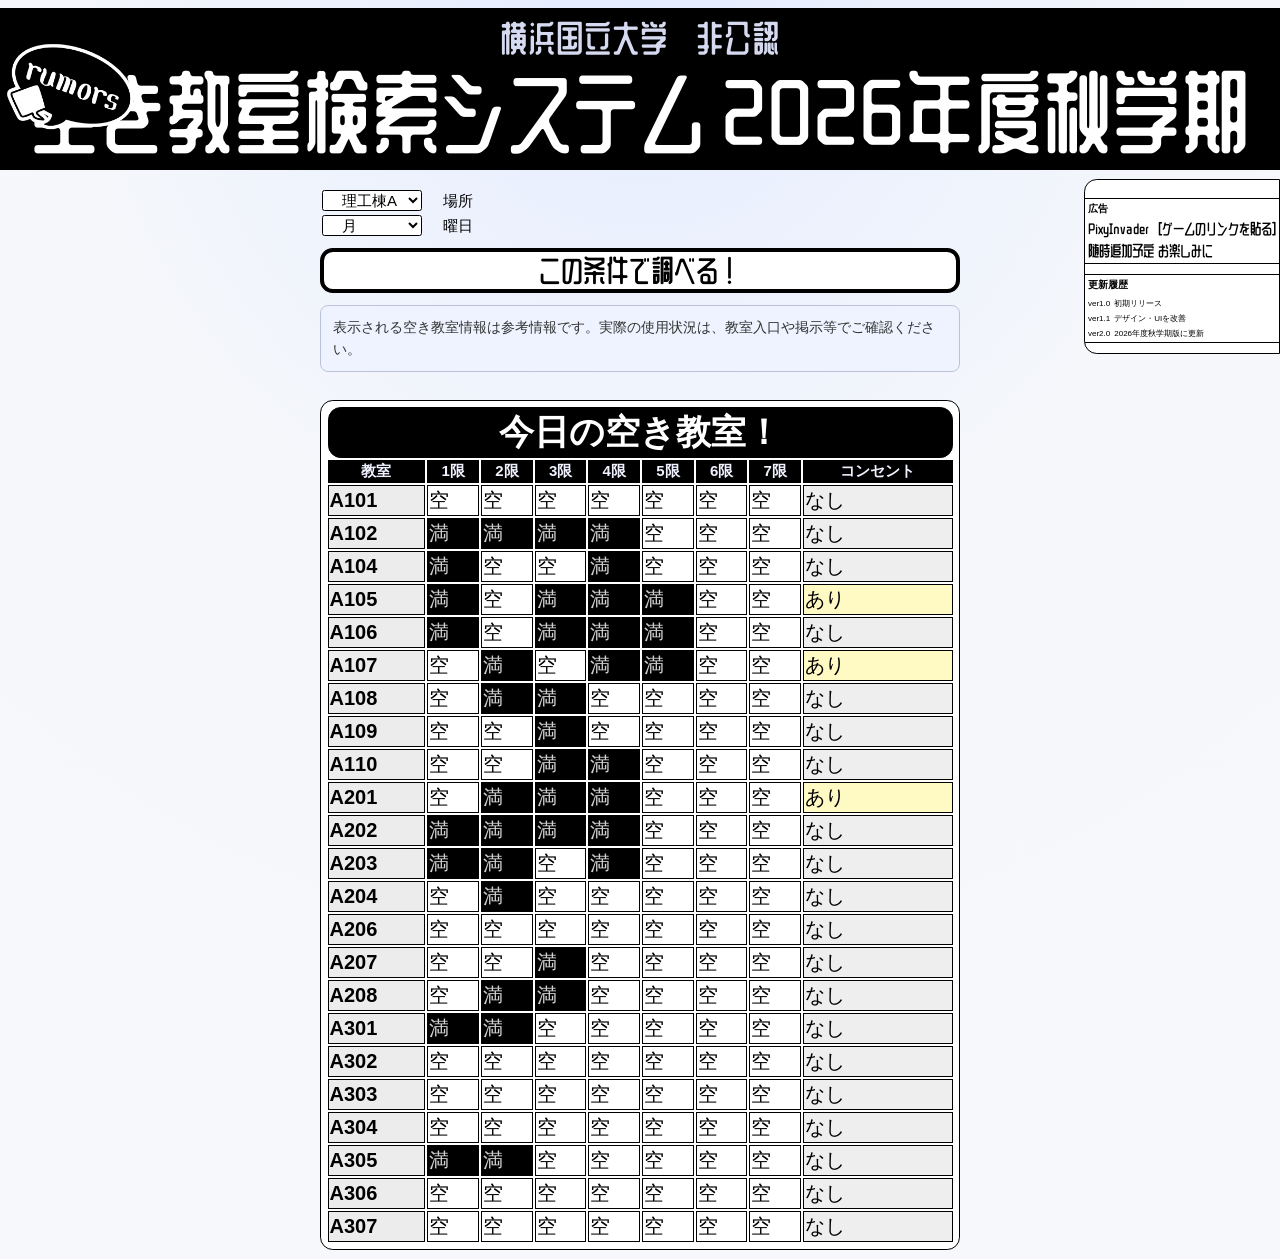
<file: index.html>
<!DOCTYPE html>
<html>
<head>
    <title>空き教室検索</title>
    <meta charset="UTF-8">
    <meta name="viewport" content="width=device-width, initial-scale=1.0">
    <link rel="stylesheet" href="index.css"> <!--CSSの読み込み-->
    <script type="module" src="index.js"></script> <!--jsの読み込み-->
    
    
<link rel="preconnect" href="https://fonts.googleapis.com">
<link rel="preconnect" href="https://fonts.gstatic.com" crossorigin>
<link href="https://fonts.googleapis.com/css2?family=DotGothic16&family=Hachi+Maru+Pop&family=WDXL+Lubrifont+JP+N&family=Zen+Maru+Gothic&display=swap" rel="stylesheet">
</head>
  <body>
    <div class="header_container">
        <div href="https://x.com/RumorsYNU" class = "project_icon">
            <img height = 16vh src="icon_rumors.png" alt="rumorsのアイコン" class = "project_icon">
        </div>
        <div class = "header1">横浜国立大学　非公認</div>
        <div class = "header2">空き教室検索システム 2026年度秋学期</div>
    </div>
    <div class = "body_container">
        <!-- <div class = "map_container">
            <image src = "YNU_MAP_J.webp" id = "ynuMap">
        </div> -->
        <div class = "centerContents_container" >
            <form action="searched.html">
                <div class = "form_container">
                    <select size="1" name="place" class="form_place">
                        <option value="rikoA" class = "form_contents">理工棟A</option>
                    </select>
                    <label for="dayOfWeek" class="form_contents">　場所</label>
                    <br>
                    <select size="1" name="dayOfWeek" class="form_contents">
                        <option value="Monday">月</option>
                        <option value="Tuesday">火</option>
                        <option value="Wednesday">水</option>
                        <option value="Thursday">木</option>
                        <option value="Friday">金</option>
                        <option value="Saturday">土</option>
                        <option value="Sunday">日</option>
                    </select>
                    <label for="dayOfWeek" class ="form_contents">　曜日</label>
                    <br>
                    <button class = "search_box">
                        この条件で調べる！
                    </button>
                </div>
            </form>
            <p class="notice">
                表示される空き教室情報は参考情報です。実際の使用状況は、教室入口や掲示等でご確認ください。
            </p>
            <br>
            <div class="table_scroll">
                <table class = "fastSeengEmptyClassroom_container">
                    <tr class = "fastSeengEmptyClassroom_head_1">
                        <th colspan="9">今日の空き教室！</th>
                    </tr>
                    <tr class = "fastSeengEmptyClassroom_head_2">
                        <th rowspan="1">教室</th>
                        <th>1限</th>
                        <th>2限</th>
                        <th>3限</th>
                        <th>4限</th>
                        <th>5限</th>
                        <th>6限</th>
                        <th>7限</th>
                        <th rowspan="1">コンセント</th>
                    </tr>
                    <tbody id = "tbody"></tbody>
                </table>
            </div>
        </div>
        <div class = "rightMenu_container">
            <div class = "ourAdvertise_container">
                <table>
                    <tr class = "ourAdvertise_tr">
                        <th colspan="2">広告</th>
                    </tr>
                    <tr class = "ourAdvertise_tr">
                        <td>PixyInvader</td>
                        <td>[ゲームのリンクを貼る]</td>
                    </tr>
                    <tr class = "ourAdvertise_tr">
                        <td>随時追加予定</td>
                        <td>お楽しみに</td>
                    </tr>
                </table>
            </div>
            <div class = "updateHistory_container">
                <table>
                    <tr class = "updateHistory_tr">
                        <th colspan="2">更新履歴</th>
                    </tr>
                    <tr>
                        <tr class = "updateHistory_tr">
                            <td>ver1.0</td>
                            <td>初期リリース</td>
                        </tr>
                        <tr class = "updateHistory_tr">
                            <td>ver1.1</td>
                            <td>デザイン・UIを改善</td>
                        </tr>
                        <tr class = "updateHistory_tr">
                            <td>ver2.0</td>
                            <td>2026年度秋学期版に更新</td>
                        </tr>
                    </tr>
                </table>
            </div>
        </div>
        
    </div>
</body>
</html>
</file>
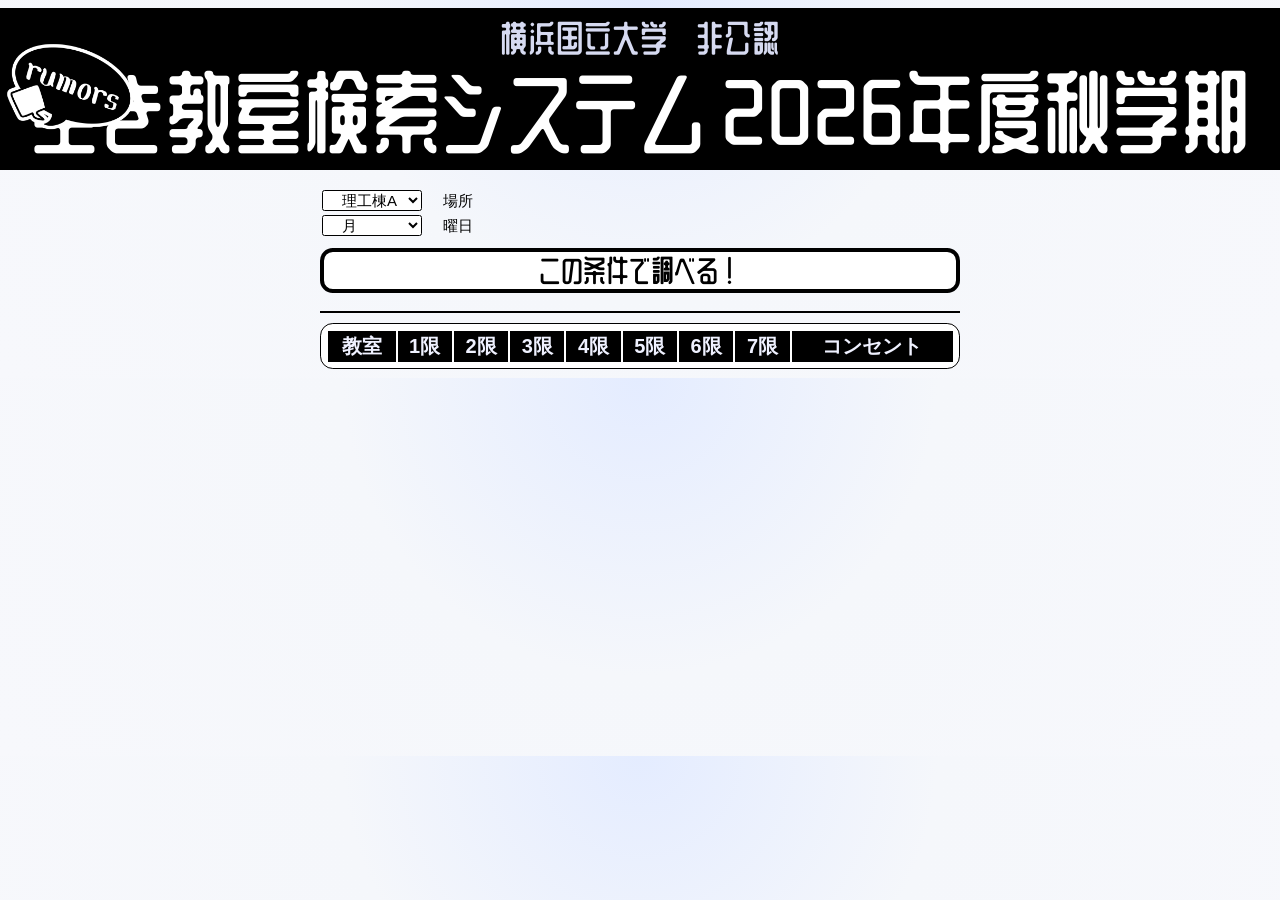
<file: searched.html>
<!DOCTYPE html>
<html>
<head>
    <title>空き教室検索結果</title>
    <meta charset="UTF-8">
    <meta name="viewport" content="width=device-width, initial-scale=1.0">

    <link rel="stylesheet" href="searched.css"> <!--CSSの読み込み-->
    <script type="module" src="searched.js"></script> <!--jsの読み込み-->
    
    <link rel="preconnect" href="https://fonts.googleapis.com">
    <link rel="preconnect" href="https://fonts.gstatic.com" crossorigin>
    <link href="https://fonts.googleapis.com/css2?family=DotGothic16&family=Hachi+Maru+Pop&family=WDXL+Lubrifont+JP+N&family=Zen+Maru+Gothic&display=swap" rel="stylesheet">
</head>

<body>
    <div class = "header_container">
        <div href="https://x.com/RumorsYNU" class = "project_icon">
            <img height = 16vh src="icon_rumors.png" alt="rumorsのアイコン" class = "project_icon">
        </div>
        <div class = "header1">横浜国立大学　非公認</div>
        <div class = "header2">空き教室検索システム 2026年度秋学期</div>
    </div>
    <div class = "body_container">
        <div class = "centerContents_container" >
            <form action="searched.html">
                <div class = "form_container">
                    <select size="1" name="place" class="form_place">
                        <option value="rikoA" class = "form_contents">理工棟A</option>
                    </select>
                    <label for="dayOfWeek" class="form_contents">　場所</label>
                    <br>
                    <select size="1" name="dayOfWeek" class="form_contents">
                        <option value="Monday">月</option>
                        <option value="Tuesday">火</option>
                        <option value="Wednesday">水</option>
                        <option value="Thursday">木</option>
                        <option value="Friday">金</option>
                        <option value="Saturday">土</option>
                        <option value="Sunday">日</option>
                    </select>
                    <label for="dayOfWeek" class ="form_contents">　曜日</label>
                    <br>
                    <button class = "search_box">
                        この条件で調べる！
                    </button>
                </div>
            </form>
            <br>
            <div id="dayofweek-text"></div>
            <div class="table_scroll">
                <table class = "result_container">
                    <thead>
                        <th rowspan="1">教室</th>
                        <th>1限</th>
                        <th>2限</th>
                        <th>3限</th>
                        <th>4限</th>
                        <th>5限</th>
                        <th>6限</th>
                        <th>7限</th>
                        <th rowspan="1">コンセント</th>
                    </thead>
                    <tbody id = "tbody"></tbody>
                </table>
            </div>
        </div>        
    </div>
</body>

</html>
</file>
<file: index.css>
body {
    background: radial-gradient(circle at top, #e4ecff 0, #f5f7fb 40%, #f7f8fc 100%);

    font-family: "Helvetica Neue",
    Arial,
    "Hiragino Kaku Gothic ProN",
    "Hiragino Sans",
    Meiryo,
    sans-serif;
}


.header_container{
    margin-top:0;
    margin-left:calc(-50vw + 50%); /*画面いっぱい*/
    width:100vw; /*画面いっぱい*/
    height:min(18vw, 18vh);
    background-color:rgb(0, 0, 0);
    position: relative;
}

img.project_icon{
    padding-top:min(1vw,1vh);
    height:min(16vw, 16vh);
    position:absolute;
}

.header1{
    padding-top:min(1vw,1vh);
    color: rgb(214, 218, 241);
    font-family: "WDXL Lubrifont JP N", sans-serif;
    font-size: min(4vw,4vh); 
    text-align: center;
}
.header2{
    color: white;
    font-family: "WDXL Lubrifont JP N", sans-serif;
    font-size: min(10vw,10vh);
    text-align: center;
}

.body_container{
    margin:min(1vw,1vh);
    display: flex;
}

.map_container{
    border-radius:min(5vw,5vh);
    margin-right:min(2vw,2vh);
    width:min(50vw, 50vh);
    height:min(50vw, 50vh);
    background-color:rgb(221, 244, 203);
}

#ynuMap{
    margin:0.5vh;
    border-radius:5vh;
    margin-right:25px;
    width:min(49vh, 49vw);
    height:min(49vh, 49vw);
}

.centerContents_container{
    margin:auto;
    margin-top: 1vh;
}

.form_container{
    text-align:left;
}

.form_container select{
    margin:2px;
    padding-left:15px;
    width:100px;
    background-color:rgb(255, 255, 255);
    border: 0.1vw solid #000000;
    border-radius:0.2vw;
    font-size:15px;
}

.form_contents{
    font-size:15px
}

.notice{
    width: 50vw;
    max-width: none;
    margin: 12px 0 0;
    padding: 10px 12px;
    border: 1px solid #b9c2d8;
    border-radius: 8px;
    background-color: #eef3ff;
    color: #333333;
    font-size: 14px;
    line-height: 1.6;
}

.search_box{
    margin-top:10px;
    border: 0.35vw solid #000000;
    border-radius:1vw;
    background-color:white;
    font-family:"WDXL Lubrifont JP N", sans-serif;
    font-size:30px;
    color:rgb(0, 0, 0);
    /* -webkit-text-stroke: 2px #f0f0f0; */
    width:50vw;
}

.fastSeengEmptyClassroom_container{
    width:50vw;
    
    background-color:rgb(255, 255, 255);
    border: 1px solid #000;
    border-radius:1vw;
    margin-top:10px;

    padding:0.5vh;
}

tr.fastSeengEmptyClassroom_head_1 th{
    background-color:rgb(0, 0, 0);
    color:rgb(255, 255, 255);

    font-size: 35px;
    text-align: center;
    border: 1px solid #000;
    border-radius:1vw;
}

tr.fastSeengEmptyClassroom_head_2 th{
    background-color:rgb(0, 0, 0);
    color:rgb(239, 241, 255);

    font-size: 15px;
    text-align: center;
    border: 1px solid #000;
}

tr.fastSeengEmptyClassroom_tr td{
    font-size: 20px;
    border: 1px solid #000;
}

tr.fastSeengEmptyClassroom_tr td{
    font-size: 20px;
    border: 1px solid #000;
}

.rightMenu_container{
    position:fixed;
    border: 0.1vw solid #000;
    background-color:white;
    right:0px;
    border-radius:1vw 0 0 1vw;

    z-index: -10;
}
.ourAdvertise_container{
    margin-top: 2vh;
    border-top: 0.1vw solid #000;
    border-bottom: 0.1vw solid #000;
    
}

tr.ourAdvertise_tr th{
    text-align:left;
    font-size: 10px;
}
tr.ourAdvertise_tr td{
    font-family: "WDXL Lubrifont JP N", sans-serif;
    font-size: 15px;
}

.updateHistory_container{
    margin-top:10px;
    margin-bottom:10px;
    border-top: 0.1vw solid #000;
    border-bottom: 0.1vw solid #000;
    text-align:left;
}

tr.updateHistory_tr th{
    font-size: 10px;
}

tr.updateHistory_tr td{
    text-align:left;
    font-size: 8px;
}

.classroom-name {
    font-weight: bold;
    background-color: #ececec;
    color: #000000;
}

.empty{
    background-color:rgb(255, 255, 255);
    color:rgb(0, 0, 0);
}

.occupied{
    background-color:rgb(0, 0, 0);
    color:rgb(207, 207, 207);
}

.has-socket {
    background-color: #fff9c4;
}
.no-socket {
    background-color: #eeeeee;
}

* {
    box-sizing: border-box;
}

.table_scroll {
    width: 100%;
    overflow-x: auto;
    -webkit-overflow-scrolling: touch;
}

@media (max-width: 900px) {
    .header_container {
        height: 96px;
    }

    img.project_icon {
        height: 64px;
        padding-top: 8px;
    }

    .header1 {
        padding-top: 8px;
        font-size: 14px;
    }

    .header2 {
        font-size: 22px;
        line-height: 1.25;
        padding: 8px 72px 0;
    }

    .body_container {
        display: block;
        margin: 8px;
    }

    .centerContents_container {
        width: 100%;
        margin: 8px auto 0;
    }

    .form_container {
        max-width: 640px;
        margin: 0 auto;
    }

    .notice {
        width: 100%;
        max-width: 640px;
        margin: 12px auto 0;
    }

    .search_box {
        width: 100%;
        max-width: 640px;
        font-size: 22px;
        border-width: 2px;
        border-radius: 8px;
    }

    .fastSeengEmptyClassroom_container {
        width: 700px;
        min-width: 700px;
        border-radius: 8px;
    }

    tr.fastSeengEmptyClassroom_head_1 th {
        font-size: 24px;
        border-radius: 8px;
    }

    tr.fastSeengEmptyClassroom_tr td {
        font-size: 16px;
    }

    .rightMenu_container {
        position: static;
        width: 100%;
        margin-top: 16px;
        border-right: 0;
        border-left: 0;
        border-radius: 8px;
        z-index: 1;
    }
}

@media (max-width: 480px) {
    .header_container {
        height: 76px;
    }

    img.project_icon {
        height: 48px;
        padding-top: 6px;
    }

    .header1 {
        padding-top: 6px;
        font-size: 12px;
    }

    .header2 {
        font-size: 17px;
        padding: 6px 56px 0;
    }

    .form_container select {
        width: 100px;
        font-size: 14px;
    }

    .search_box {
        font-size: 18px;
    }
}
</file>
<file: searched.css>
body {
    background: radial-gradient(circle at top, #e4ecff 0, #f5f7fb 40%, #f7f8fc 100%);

    font-family: "Helvetica Neue",
    Arial,
    "Hiragino Kaku Gothic ProN",
    "Hiragino Sans",
    Meiryo,
    sans-serif;
}

.header_container{
    margin-top:0;
    margin-left:calc(-50vw + 50%); /*画面いっぱい*/
    width:100vw; /*画面いっぱい*/
    height:min(18vw, 18vh);
    background-color:rgb(0, 0, 0);
    position: relative;
}

img.project_icon{
    padding-top:min(1vw,1vh);
    height:min(16vw, 16vh);
    position:absolute;
}

.header1{
    padding-top:min(1vw,1vh);
    color: rgb(214, 218, 241);
    font-family: "WDXL Lubrifont JP N", sans-serif;
    font-size: min(4vw,4vh); 
    text-align: center;
}
.header2{
    color: white;
    font-family: "WDXL Lubrifont JP N", sans-serif;
    font-size: min(10vw,10vh);
    text-align: center;
}

.body_container{
    margin:min(1vw,1vh);
    display: flex;
}

.centerContents_container{
    margin:auto;
    margin-top: 1vh;
}

.form_container{
    text-align:left;
}

.form_container select{
    
    margin:2px;
    
    padding-left:15px;
    width:100px;
    background-color:rgb(255, 255, 255);
    border: 0.1vw solid #000000;
    border-radius:0.2vw;
    font-size:15px;
}

.form_contents{
    font-size:15px;
}

.search_box{
    margin-top:10px;
    border: 0.35vw solid #000000;
    border-radius:1vw;
    background-color:white;
    font-family:"WDXL Lubrifont JP N", sans-serif;
    font-size:30px;
    color:rgb(0, 0, 0);
    /* -webkit-text-stroke: 2px #f0f0f0; */
    width:50vw;
}

#dayofweek-text{
    font-size: 24px;
    font-weight: bold;
    margin-top: 0px;
    text-align: center;
    background-color:rgb(233, 233, 233);
    border: 0.1vw solid #000000;
}

.result_container{
    width:50vw;
    background-color:rgb(255, 255, 255);
    border: 1px solid #000;
    border-radius:1vw;
    margin-top:10px;
    padding:0.5vh;
    text-align: center;
}

thead th{
    background-color:rgb(0, 0, 0);
    color:rgb(239, 241, 255);

    font-size: 20px;
    border: 1px solid #000;
}

td{
    font-size: 20px;
    border: 1px solid #000;
}

.classroom-name {
    font-weight: bold;
    background-color: #ececec;
    color: #000000;
}

.empty{
    background-color:rgb(255, 255, 255);
    color:rgb(0, 0, 0);
}

.occupied{
    background-color:rgb(0, 0, 0);
    color:rgb(207, 207, 207);
}

.has-socket {
    background-color: #fff9c4;
}
.no-socket {
    background-color: #eeeeee;
}

* {
    box-sizing: border-box;
}

.table_scroll {
    width: 100%;
    overflow-x: auto;
    -webkit-overflow-scrolling: touch;
}

@media (max-width: 900px) {
    .header_container {
        height: 96px;
    }

    img.project_icon {
        height: 64px;
        padding-top: 8px;
    }

    .header1 {
        padding-top: 8px;
        font-size: 14px;
    }

    .header2 {
        font-size: 22px;
        line-height: 1.25;
        padding: 8px 72px 0;
    }

    .body_container {
        display: block;
        margin: 8px;
    }

    .centerContents_container {
        width: 100%;
        margin: 8px auto 0;
    }

    .form_container {
        max-width: 640px;
        margin: 0 auto;
    }

    .search_box {
        width: 100%;
        max-width: 640px;
        font-size: 22px;
        border-width: 2px;
        border-radius: 8px;
    }

    #dayofweek-text {
        max-width: 640px;
        margin: 0 auto;
    }

    .result_container {
        width: 700px;
        min-width: 700px;
        border-radius: 8px;
    }

    thead th {
        font-size: 16px;
    }

    td {
        font-size: 16px;
    }
}

@media (max-width: 480px) {
    .header_container {
        height: 76px;
    }

    img.project_icon {
        height: 48px;
        padding-top: 6px;
    }

    .header1 {
        padding-top: 6px;
        font-size: 12px;
    }

    .header2 {
        font-size: 17px;
        padding: 6px 56px 0;
    }

    .form_container select {
        width: 100px;
        font-size: 14px;
    }

    .search_box {
        font-size: 18px;
    }

    #dayofweek-text {
        font-size: 20px;
    }
}
</file>
